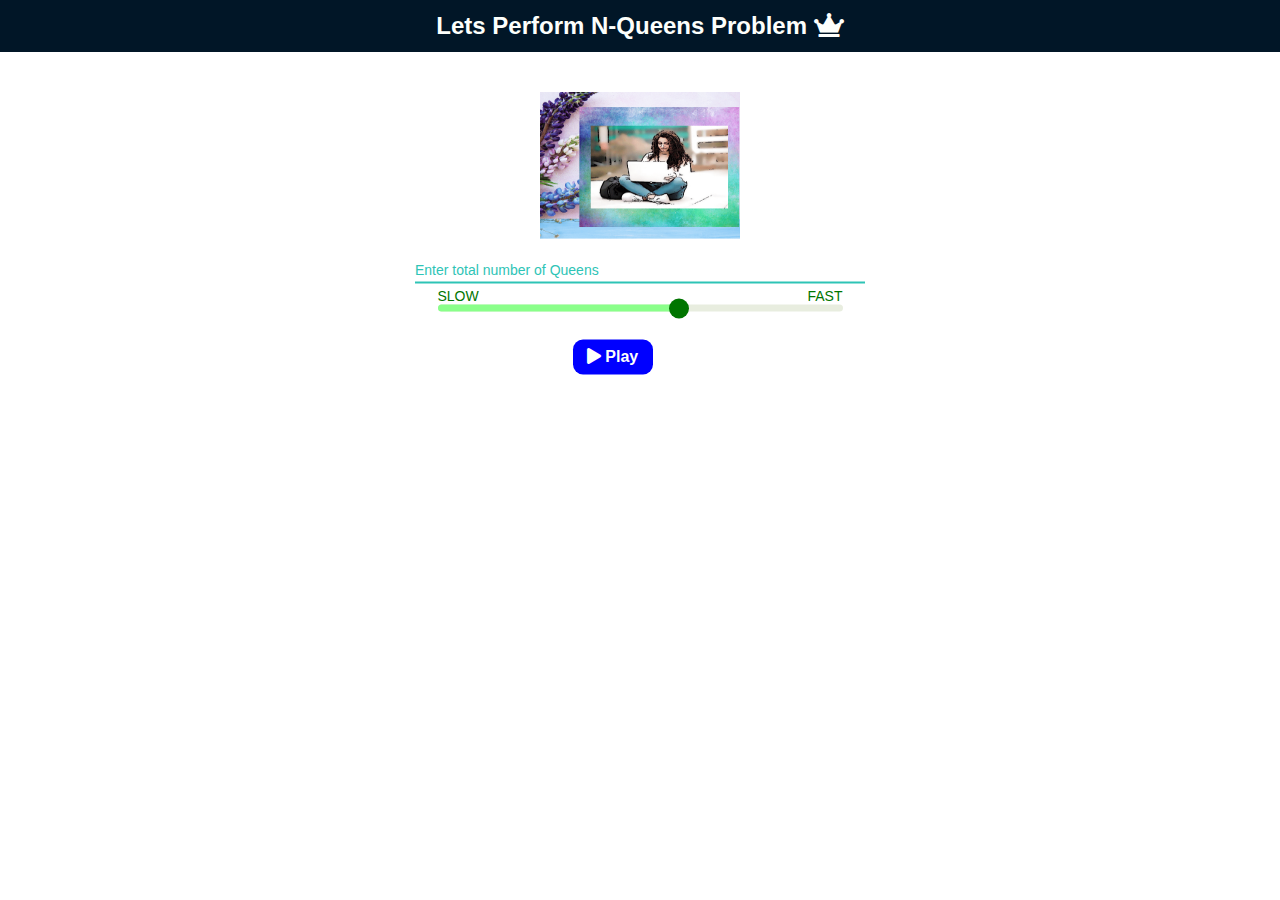
<file: N-queens/index.html>
<!DOCTYPE html>
<html lang="en">
  <head>
    <meta charset="UTF-8" />
    <meta name="viewport" content="width=device-width, initial-scale=1.0" />
    <title>N-Queens Problem</title>
    <link
      rel="stylesheet"
      href="https://use.fontawesome.com/releases/v5.8.1/css/all.css"
    />
    <link rel="stylesheet" href="style.css" />
  </head>

  <body>
    <header class="header">
      <center>
        <h2>
          Lets Perform N-Queens Problem <i class="fas fa-crown" style="color: #fdfffc"></i>
        </h2>
      </center>

    </header>
    <center><img src="Logo.png" width="200" height="150"></center>

      <br>
    <div class="n-queen">

      <div class="inputbox">
        <input type="number" class="numberbox" id="numberbox" required />
        <label>Enter total number of Queens</label>
      </div>

      <div class="slider-container">
        <input
          class="slider"
          id="slider"
          type="range"
          min="0"
          max="100"
          value="60"
        />
        <div id="progress-bar"></div>
      </div>
      <button class="play-button" id="play-button">
        <i class="fa fa-play" aria-hidden="true"></i> Play
      </button>
    </div>

    <div class="queen-arrangement" id="queen-arrangement"></div>
    <div id="n-queen-board"></div>
    <script src="app.js"></script>
  </body>
</html>
</file>
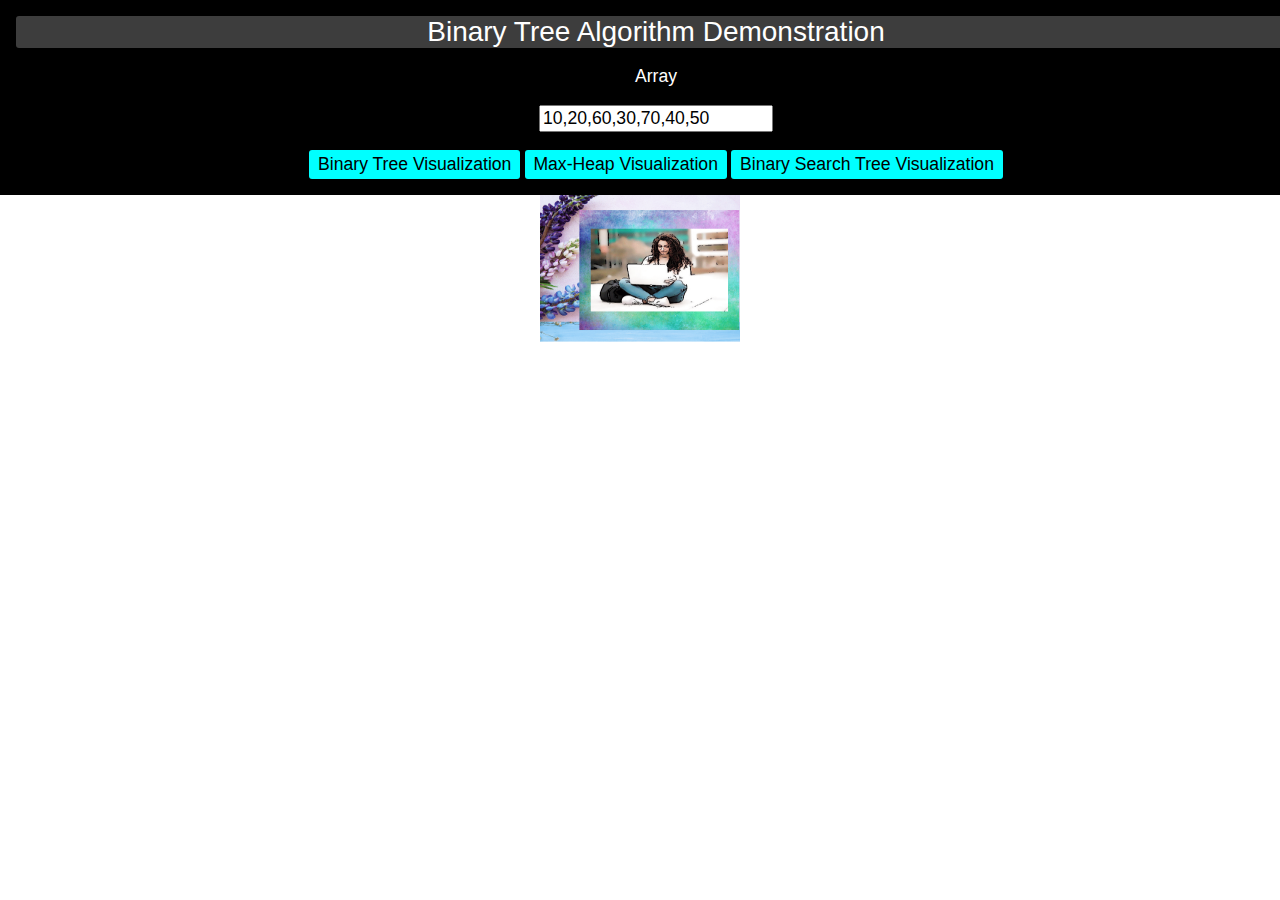
<file: Tree_Algorithm_Demonstration/index.html>
<!DOCTYPE html>
<html>
  <head>
    <link rel="stylesheet" href="style.css"></link>
    <title>Binary Tree Algorithm Demonstration</title>
  </head>
  <body>

    <header>

      <div id="title">Binary Tree Algorithm Demonstration</div>
      <br>
      <label style="color:white;">Array</label><br /><br>
      <input type="text" id="array-input" name="array" />
      <div id="options">
        <button style="color:black;"onclick="treeAndArray()">Binary Tree Visualization</button>
        <button style="color:black;"onclick="heapify()">Max-Heap Visualization</button>
        <button style="color:black;"onclick="createBinarySearchTree()">Binary Search Tree Visualization</button>
      </div>
    </header>

    <img src="Logo.png" width="200" height="150">
    <div id="blurb">
      <div id="visual-title"></div>
      <div id="instructions"></div>
    </div>
    <div id="binary-tree"></div>
    <div id="array-visual"></div>
    <script src="https://d3js.org/d3.v5.min.js"></script>
    <script src="./js/nodes.js"></script>
    <script src="./js/heap.js"></script>
    <script src="./js/app.js"></script>
  </body>
</html>
</file>
<file: N-queens/style.css>
* {
  box-sizing: border-box;
}

body {
  margin: 0;
  padding: 0;
  font-family: Arial, Helvetica, sans-serif;
}

.header {
  position: relative;
  top: -20px;
  width: 100%;
  background-color: #011627;
  color: #fdfffc;
}

.header h2 {
  padding: 0.5em;
}

div.n-queen {
  position: absolute;
  left: 50%;
  transform: translate(-50%, -50%);
  width: 70%;
  max-width: 450px;
  /* border: 1px solid red; */
}

.inputbox {
  position: relative;
  top: 1.5em;
  bottom: 2em;
}

.numberbox {
  width: 100%;
  font-size: 14px;
  padding: 4px;
  border: none;
  border-bottom: 2px solid #2ec4b6;
  outline: none;
  background: transparent;
}

.inputbox label {
  position: absolute;
  top: 4px;
  left: 0px;
  color: #2ec4b6;
  font-size: 14px;
  pointer-events: none;
  transition: 0.3s;
}

.inputbox input:focus ~ label,
.inputbox input:disabled ~ label,
.inputbox input:valid ~ label {
  top: -9px;
  font-size: 12px;
  font-weight: 400;
}

.slider-container {
  position: absolute;
  left: 5%;
  width: 90%;
  /* text-align: center; */
  margin: 0 auto;
  top: 4em;
  /* border: 2px solid red; */
}

.slider {
  -webkit-appearance: none;
  width: 100%;
  margin: 0 auto;
  height: 7px;
  border-radius: 7px;
  background: linear-gradient(90deg, #e8eddf 60%, #e8eddf 60%);
  outline: none;
}

.slider::after {
  content: "SLOW";
  position: absolute;
  top: -10px;
  font-size: 14px;
  font-weight: 500;
  color: #007500;
}

.slider::before {
  content: "FAST";
  position: absolute;
  top: -10px;
  right: 0px;
  font-size: 14px;
  font-weight: 500;
  color: #007500;
}

/* Google chrome */
.slider::-webkit-slider-thumb {
  -webkit-appearance: none;
  width: 20px;
  height: 20px;
  position: relative;
  top: -2px;
  cursor: pointer;
  background-color: #007500;
  border-radius: 50%;
  z-index: 2;
}

.slider::-webkit-slider-runnable-track {
  -webkit-appearance: none;
  height: 15px;
  width: 15px;
  z-index: 1;
  color: #8AFF8A;
}

/* Mozilla firefox */
.slider::-moz-range-thumb {
  width: 20px;
  height: 20px;
  background-color: #007500;
  cursor: pointer;
  position: relative;
  top: -2px;
  border-radius: 50%;
  z-index: 2;
}

.slider::-webkit-slider-thumb:hover {
  box-shadow: 0 0 0 2px white, 0 0 0 4px #007500;
}

#progress-bar {
  width: 60%;
  height: 7px;
  background: #8AFF8A;
  border-radius: 7px;
  position: absolute;
  top: 7px;
}

.play-button {
  position: relative;
  top: 80px;
  left: 35%;
  border: none;
  outline: none;
  color: #fdfffc;
  width: 80px;
  height: 35px;
  background-color: #0000FF;
  border-radius: 10px;
  font-size: 16px;
  font-weight: 600;
  cursor: pointer;
  transition: all 0.3s ease-in-out;
  /* z-index: 1; */
}

.play-button:hover {
  opacity: 0.8;
  transform: scale(1.05);
}

.queen-arrangement {
  position: relative;
  top: 140px;
  text-align: center;
  font-size: 18px;
  font-weight: 500;
  color: #0000FF;
}

#n-queen-board {
  position: relative;
  display: flex;
  width: 80%;
  top: 150px;
  margin: 0 auto;
  flex-wrap: wrap;
  justify-content: center;
}

#n-queen-board div {
  position: relative;
  display: flex;
  justify-content: center;
  flex-direction: column;
  margin: 0 10px;
  box-shadow: 0 4px 8px 0 rgb(0, 0, 0, 0.2);
  border-radius: 3px;
  bottom: 10px;
}

table {
  position: relative;
  border-collapse: collapse;
  margin: -10px 10px;
  padding: 10px;
  margin-bottom: 10px;
  align-self: center;
}

td {
  width: 35px;
  height: 35px;
  text-align: center;
}

h4 {
  position: relative;
  top: -5px;
  padding: 8px;
  width: 95%;
  background-color: #0000FF;
  align-self: center;
  color: #fdfffc;
  text-align: center;
  border-radius: 4px 4px 0 0;
}
</file>
<file: Tree_Algorithm_Demonstration/style.css>
html {
  margin: 0;
  padding: 0;
}

body {
  background-color: rgb(255, 255, 255);
  text-align: center;
  font-family: Arial, Helvetica, sans-serif;
  margin: 0;
  padding: 0;
}

input {
  font-size: 1.1em;
}

label  {
  font-size: 1.1em;
}

#title {

  background-color: rgb(61, 61, 61);
  font-size: 1.1em;
  color: white;

  border: none;
  border-radius: 3px;
  font-weight: normal;
  font-size: 1.75em;

}

#blurb {
  background-color: rgba(255, 255, 255, 0.386);
  text-align: center;
  margin: 1em auto 1em auto;
  width: 500px;
  padding: .5em;
  border-radius: 5px;
}

#visual-title {
  font-weight: bold;
  font-size: 1.2em;
  padding-bottom: .5em;
}

#array-visual {
  margin: 1em;
}

header {
  background-color: black;

  background-size: cover;
  width: 100%;
  padding: 1em;
  color:black;
}

button {
  margin-top: 1em;
  background-color: #00FFFF;
  font-size: 1.1em;
  color: white;
  padding: .25em .5em .25em .5em;
  border: none;
  border-radius: 3px;
  font-weight: normal;
}

rect:hover, circle:hover, text.circle:hover, text.rect:hover {
  cursor: pointer;
}

.subtext {
  font-size: .8em;
  font-weight: 400;
}

.svg-container {
  display: inline-block;
  position: relative;
  width: 100%;
  padding-bottom: 100%;
  vertical-align: top;
  overflow: hidden;
}

.svg-content-responsive {
  display: inline-block;
  position: absolute;
  top: 10px;
  left: 0;
}
</file>
